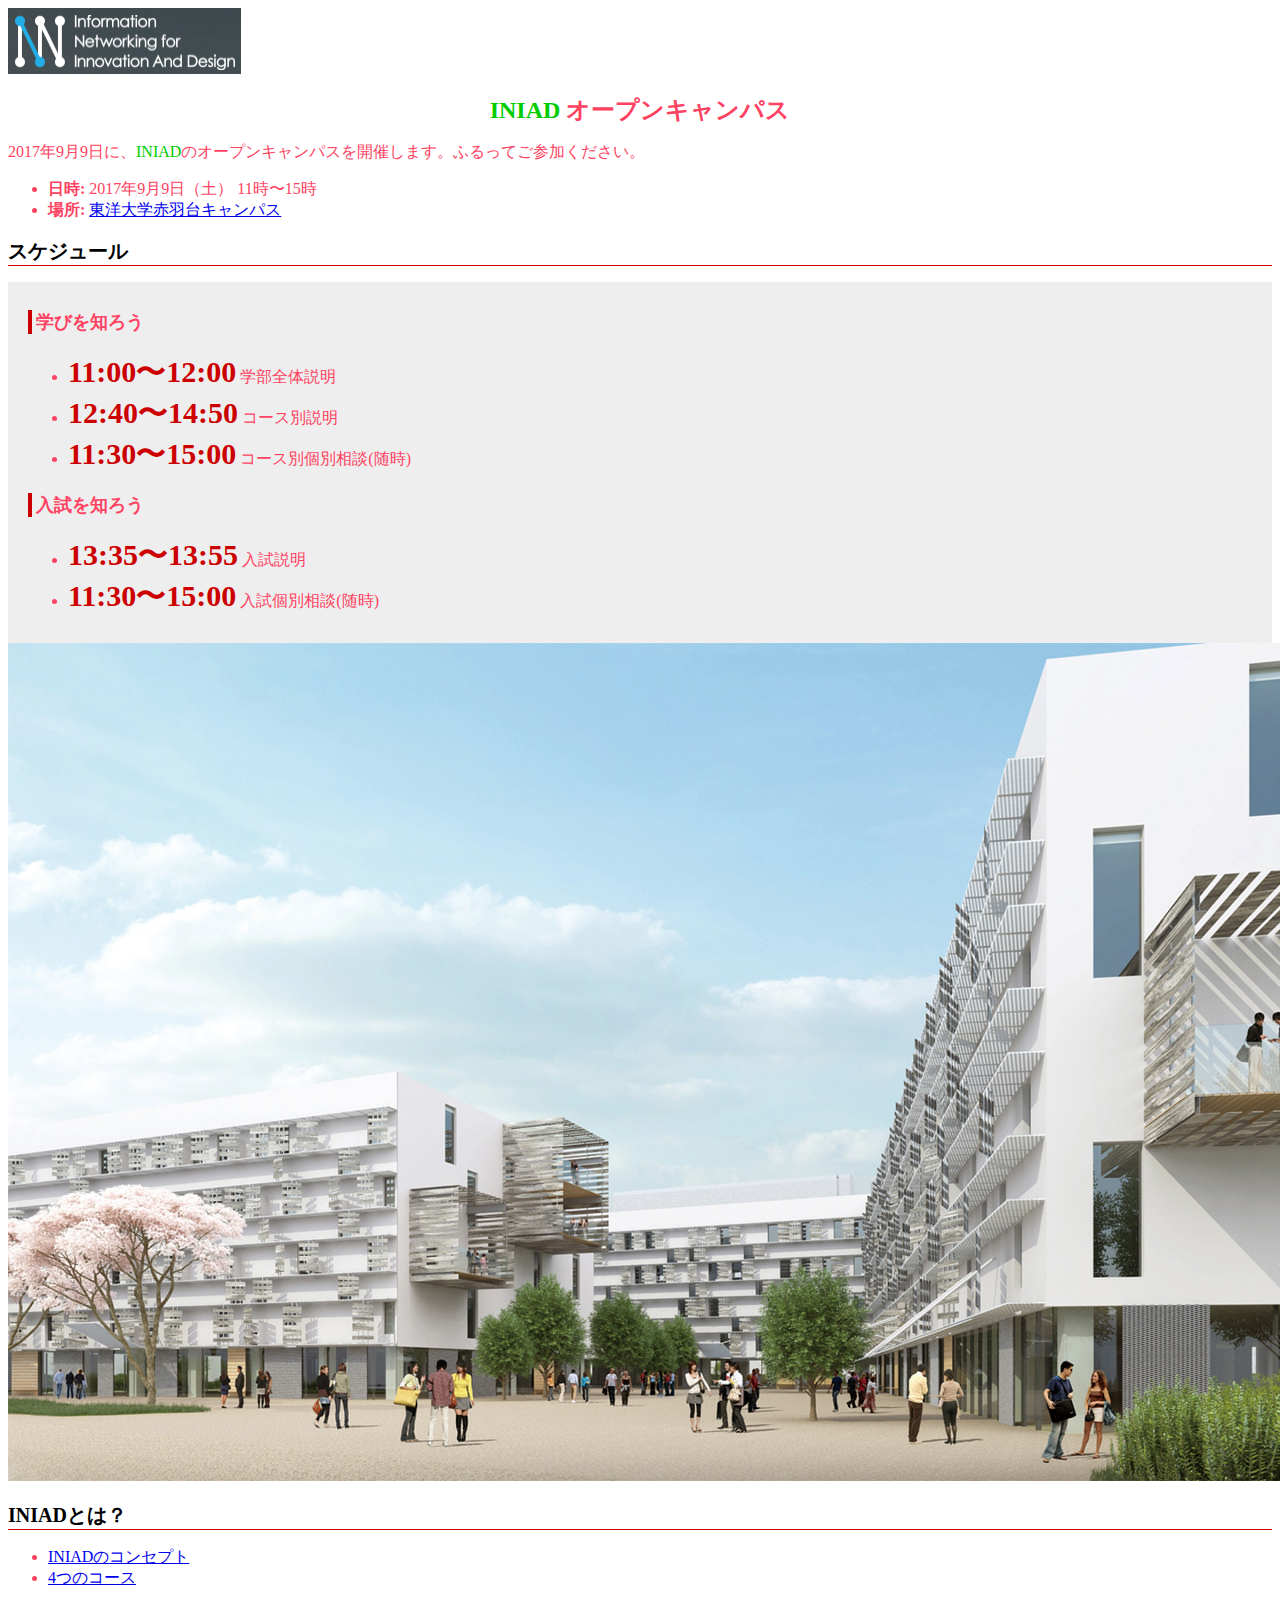
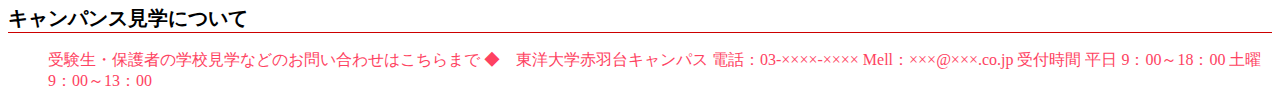
<file: index.html>
<!DOCTYPE html>
<html>
  <head>
    <meta charset="UTF-8">
    <title>INIAD オープンキャンパス特設サイト(偽)</title>
    <link rel="stylesheet" type="text/css" href="css/iniad.css">
  </head>

  <body>
    <img src="INIAD_logo.PNG" art="[INIADのロゴ画像]">
    <h1><span class="iniad">INIAD</span> オープンキャンパス</h1>
    <p>2017年9月9日に、<span class="iniad">INIAD</span>のオープンキャンパスを開催します。ふるってご参加ください。</p>
    <ul>
      <li><b>日時:</b> 2017年9月9日（土） 11時〜15時</li>
      <li><b>場所:</b> <a href="https://www.iniad.org/access/">東洋大学赤羽台キャンパス</a></li>
    </ul>
    <h2>スケジュール</h2>
    <div id="schedule">
      <h3>学びを知ろう</h3>
      <ul id="schedule-learning">
        <li><span class="time">11:00〜12:00</span> 学部全体説明</li>
        <li><span class="time">12:40〜14:50</span> コース別説明</li>
        <li><span class="time">11:30〜15:00</span> コース別個別相談(随時)</li>
      </ul>

      <h3>入試を知ろう</h3>
      <ul id="schedule-exam">
        <li><span class="time">13:35〜13:55</span> 入試説明</li>
        <li><span class="time">11:30〜15:00</span> 入試個別相談(随時)</li>
      </ul>
    </div>
    <img src="INIAD外観.jpg" art="[INIADの外観画像]">
    <h2>INIADとは？</h2>
    <ul>
      <li><a href="concept.html">INIADのコンセプト</a></li>
      <li><a href="courses.html">4つのコース</a></li>
    </ul>
    <h2>キャンパンス見学について</h2>
    <ul>
        <a>受験生・保護者の学校見学などのお問い合わせはこちらまで</a>
        <a>◆　東洋大学赤羽台キャンパス</a>
        <a>電話：03-××××-××××</a>
        <a>Mell：×××@×××.co.jp</a>
        <a>受付時間 平日 9：00～18：00 土曜 9：00～13：00</a>
    </ul>
  </body>
</html>
</file>
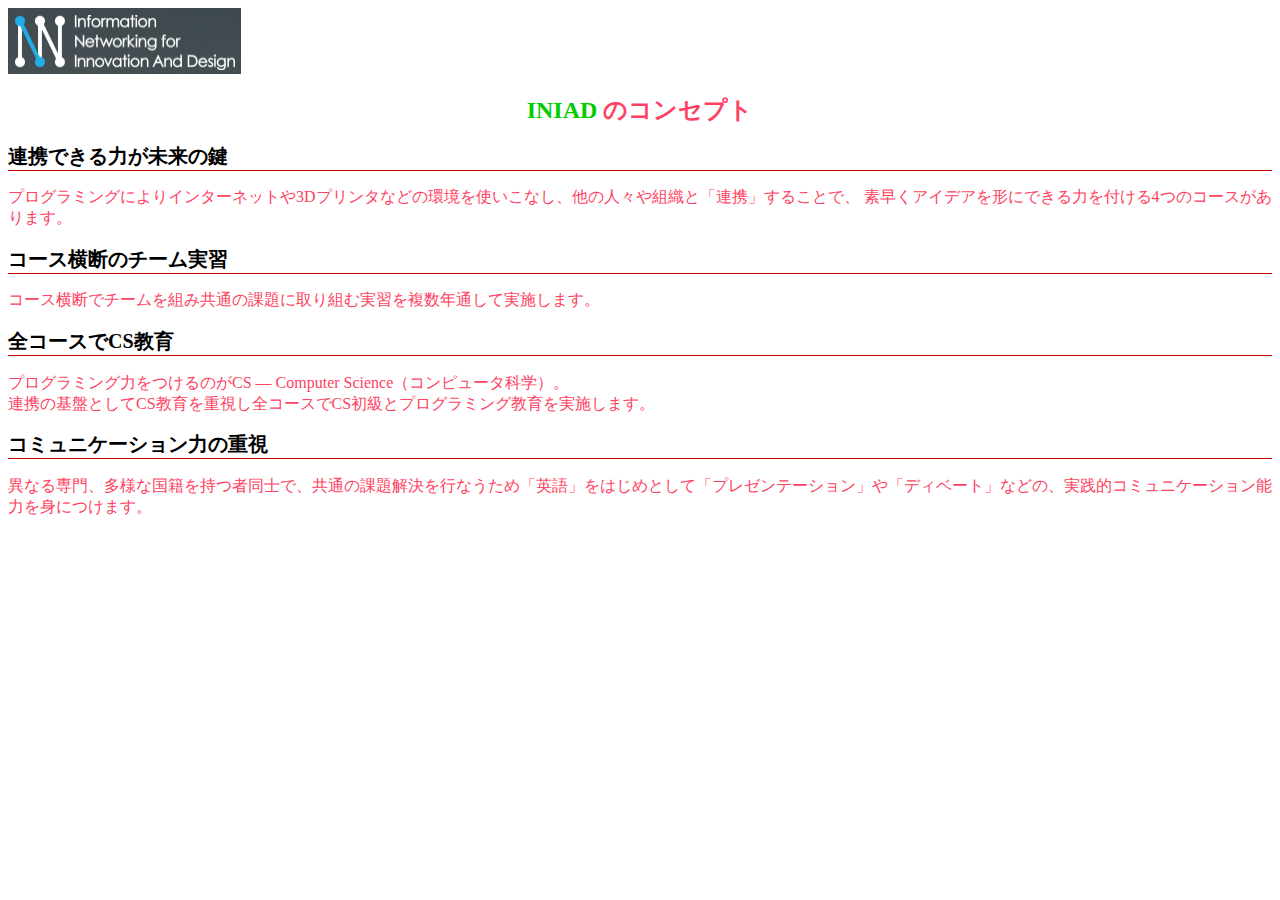
<file: concept.html>
<!DOCTYPE html>
<html>
  <head>
    <meta charset="UTF-8">
    <title>INIAD オープンキャンパス特設サイト(偽)</title>
    <link rel="stylesheet" type="text/css" href="css/iniad.css">
  </head>

  <body>
    <img src="INIAD_logo.PNG" art="[INIADのロゴ画像]">
    <h1><span class="iniad">INIAD</span> のコンセプト</h1>
    <h2>連携できる力が未来の鍵</h2>
    <p>プログラミングによりインターネットや3Dプリンタなどの環境を使いこなし、他の人々や組織と「連携」することで、 素早くアイデアを形にできる力を付ける4つのコースがあります。</p>
    <h2>コース横断のチーム実習</h2>
    <p>コース横断でチームを組み共通の課題に取り組む実習を複数年通して実施します。</p>
    <h2>全コースでCS教育</h2>
    <p>プログラミング力をつけるのがCS ― Computer Science（コンピュータ科学）。<br>連携の基盤としてCS教育を重視し全コースでCS初級とプログラミング教育を実施します。</p>
    <h2>コミュニケーション力の重視</h2>
    <p>異なる専門、多様な国籍を持つ者同士で、共通の課題解決を行なうため「英語」をはじめとして「プレゼンテーション」や「ディベート」などの、実践的コミュニケーション能力を身につけます。</p>
  </body>
</html>
</file>
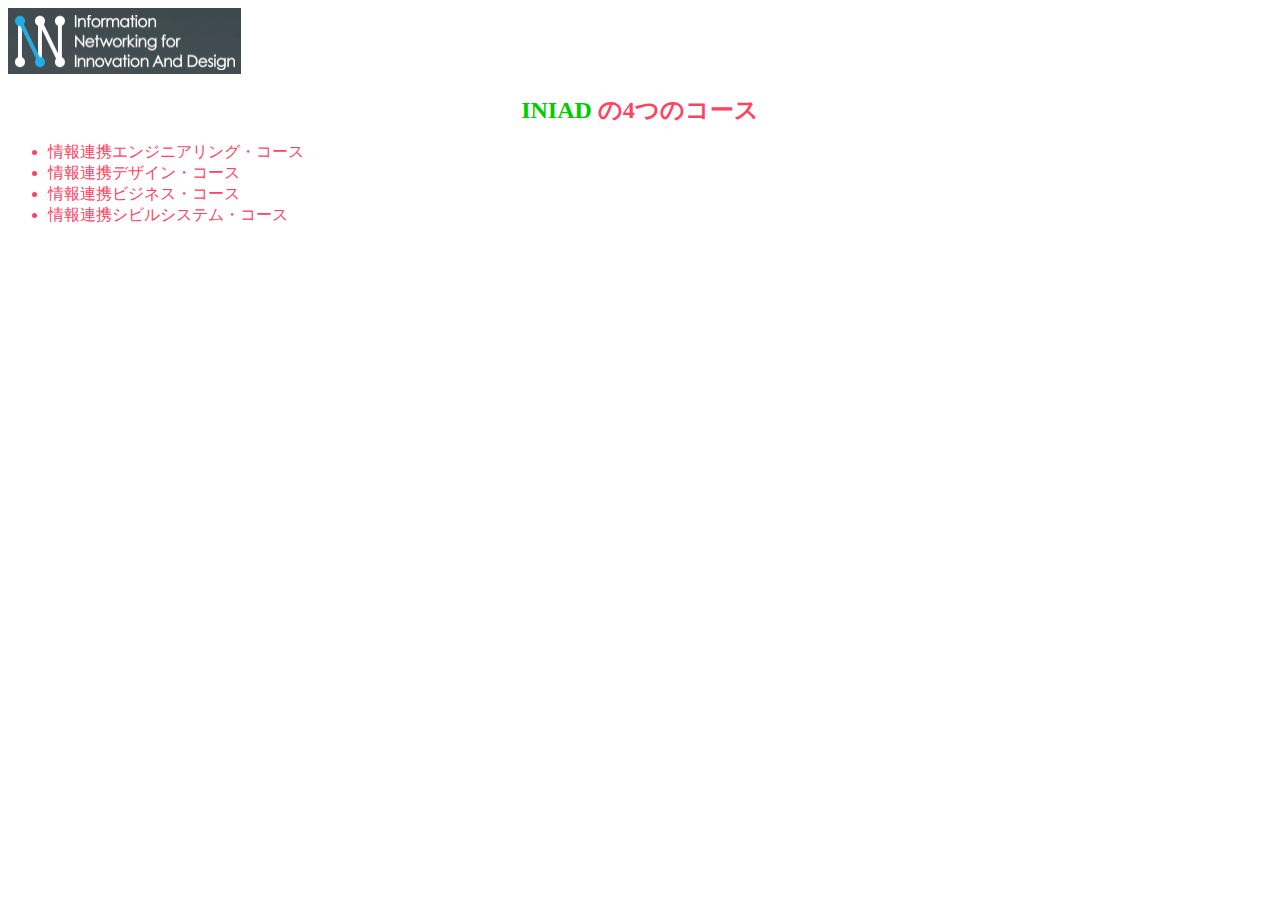
<file: courses.html>
<!DOCTYPE html>
<html>
  <head>
    <meta charset="UTF-8">
    <title>INIAD オープンキャンパス特設サイト(偽)</title>
    <link rel="stylesheet" type="text/css" href="css/iniad.css">
  </head>

  <body>
    <img src="INIAD_logo.PNG" art="[INIADのロゴ画像]">
    <h1><span class="iniad">INIAD</span> の4つのコース</h1>
    <ul>
      <li>情報連携エンジニアリング・コース</li>
      <li>情報連携デザイン・コース</li>
      <li>情報連携ビジネス・コース</li>
      <li>情報連携シビルシステム・コース</li>
    </ul>    
  </body>
</html>
</file>
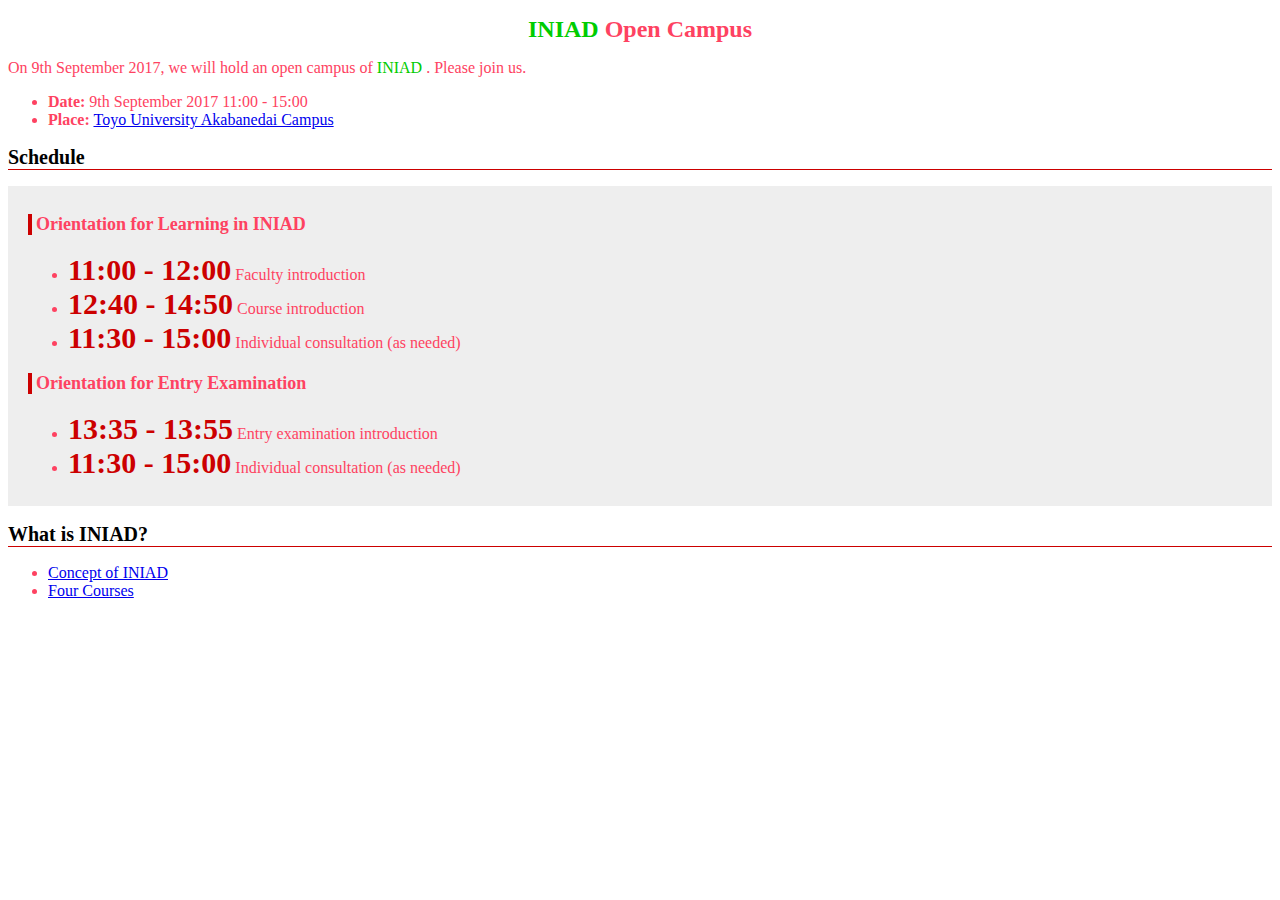
<file: index_en.html>
<!DOCTYPE html>
<html>
  <head>
    <meta charset="UTF-8">
    <title>INIAD Open Campus Site (Fake)</title>
    <link rel="stylesheet" type="text/css" href="css/iniad.css">
  </head>

  <body>
    <h1><span class="iniad">INIAD</span> Open Campus</h1>
    <p>On 9th September 2017, we will hold an open campus of <span class="iniad"> INIAD </span>. Please join us.</p>
    <ul>
      <li><b>Date:</b> 9th September 2017 11:00 - 15:00</li>
      <li><b>Place:</b> <a href="https://www.iniad.org/access/">Toyo University Akabanedai Campus</a></li>
    </ul>
    <h2>Schedule</h2>
    <div id="schedule">
      <h3>Orientation for Learning in INIAD</h3>
      <ul id="schedule-learning">
        <li><span class="time">11:00 - 12:00</span> Faculty introduction</li>
        <li><span class="time">12:40 - 14:50</span> Course introduction</li>
        <li><span class="time">11:30 - 15:00</span> Individual consultation (as needed)</li>
      </ul>

      <h3>Orientation for Entry Examination</h3>
      <ul id="schedule-exam">
        <li><span class="time">13:35 - 13:55</span> Entry examination introduction</li>
        <li><span class="time">11:30 - 15:00</span> Individual consultation (as needed)</li>
      </ul>
    </div>
    <h2>What is INIAD?</h2>
    <ul>
      <li><a href="concept_en.html">Concept of INIAD</a></li>
      <li><a href="courses_en.html">Four Courses</a></li>
    </ul>
  </body>
</html>
</file>
<file: css/iniad.css>
body {
  background-color: #ffffff;
  color: #FE4261;
}

h1 {
  font-size: 24px;
  text-align: center;
}

h2 {
  font-size: 20px;
  color: #000000;
  border-bottom: solid 1px #cc0000;
}

h3 {
  font-size: 18px;
  padding-left: 4px;
  border-left: solid 4px #cc0000;
}

#schedule {
  padding: 10px 20px 10px 20px;
  background-color: #eeeeee;
}

.iniad {
  color: #00cc00;
}

.time {
  font-weight: bold;
  color: #cc0000;
  font-size: 30px;
}
</file>
